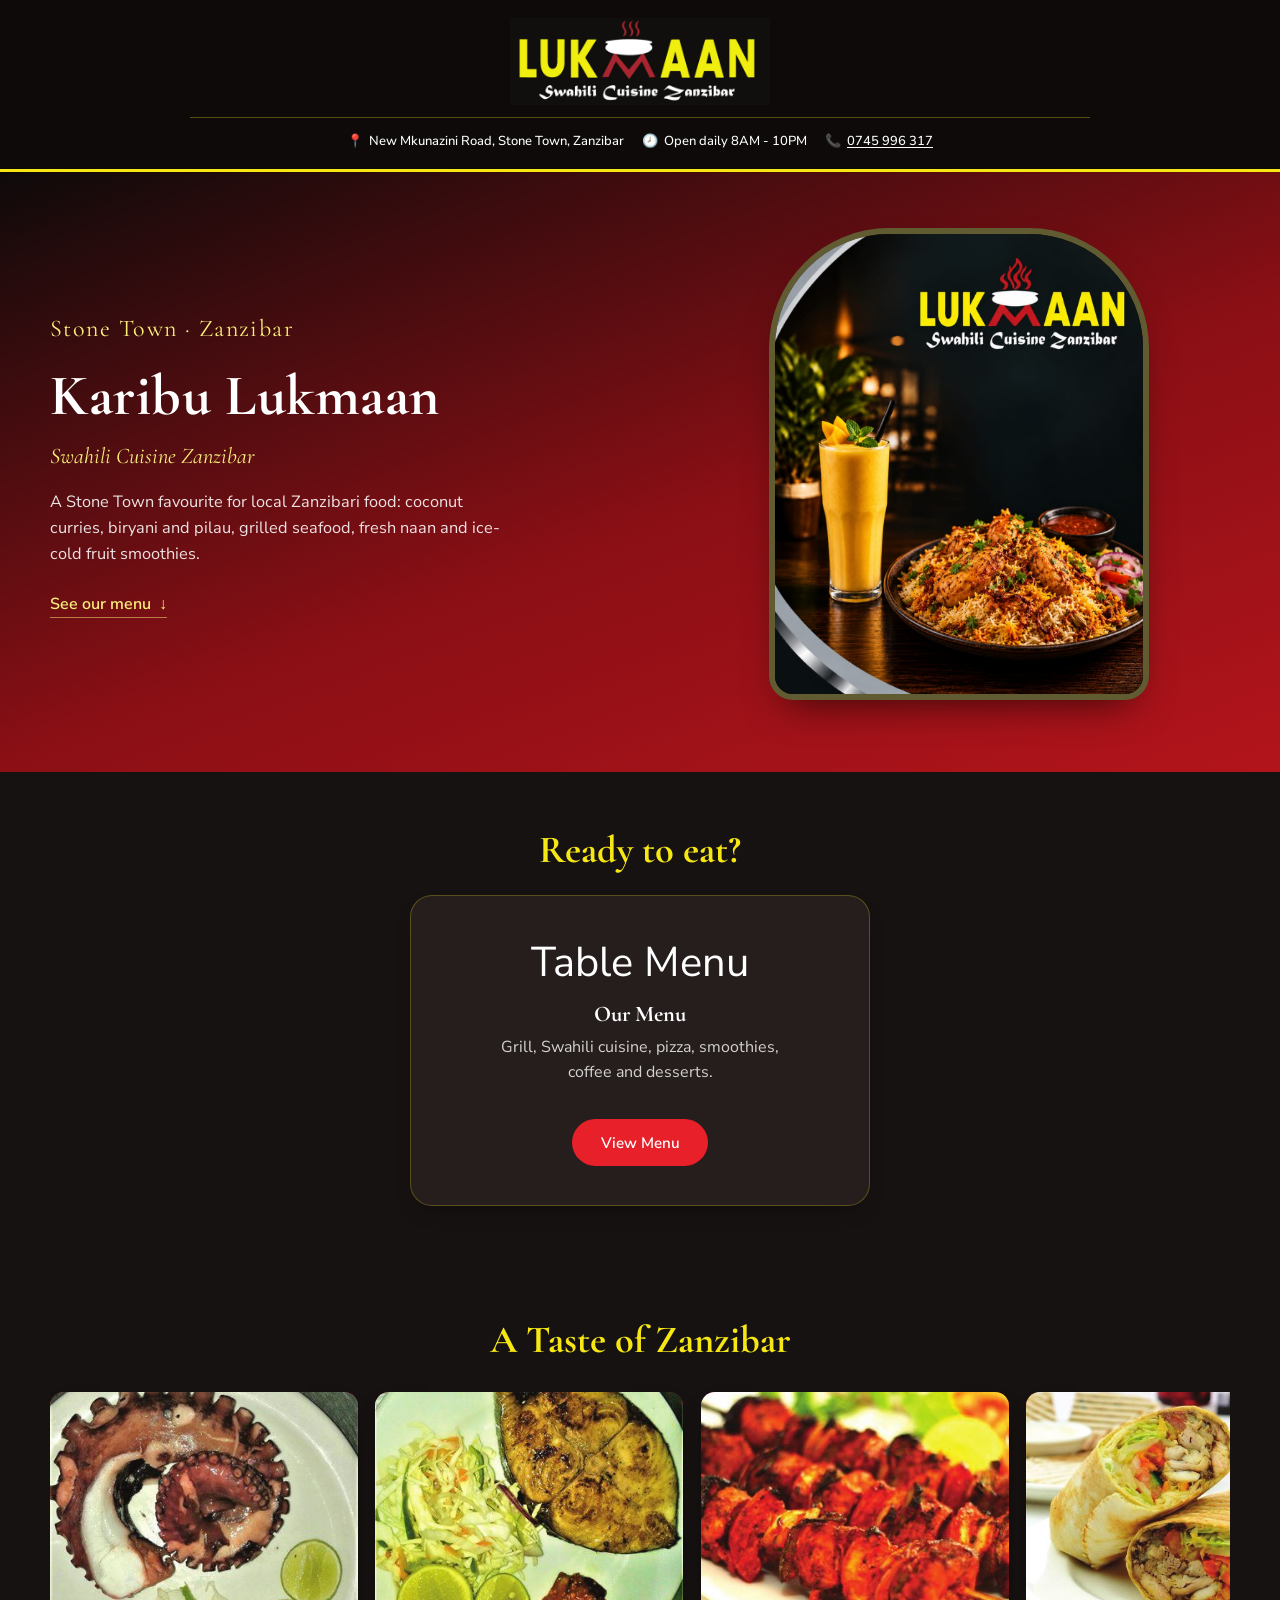
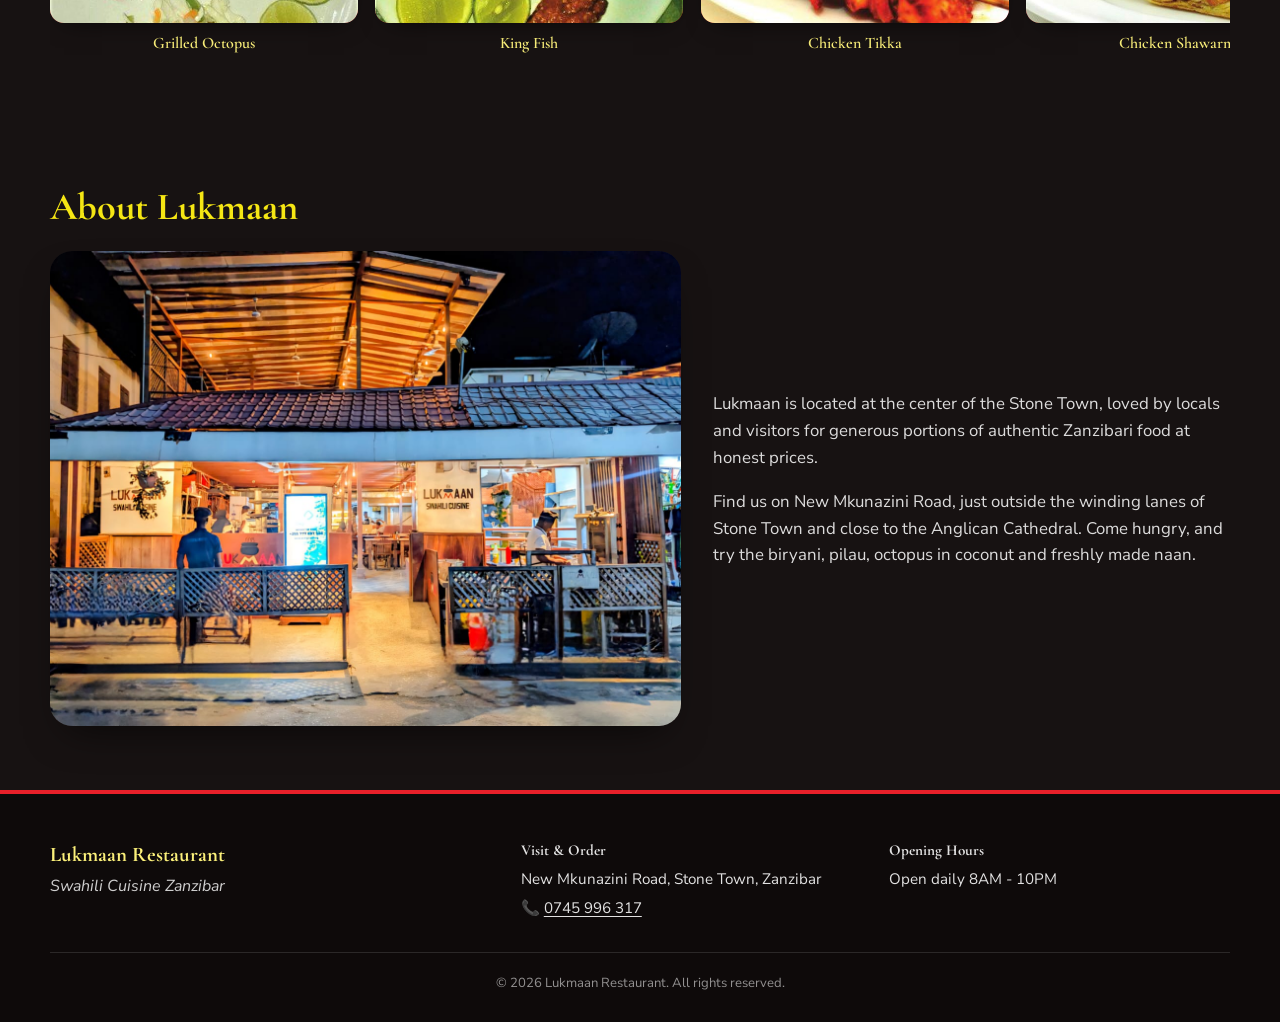
<file: index.html>
<!DOCTYPE html>
<html lang="en">
<head>
  <meta charset="UTF-8">
  <meta name="viewport" content="width=device-width, initial-scale=1.0">
  <title>Lukmaan Restaurant | Swahili Cuisine, Stone Town Zanzibar</title>
  <meta name="description" content="Lukmaan Restaurant, Stone Town, Zanzibar. Swahili cuisine, grilled seafood, biryani, pilau, coconut curries, fresh naan and Zanzibar smoothies. View our menu.">

  <link rel="preconnect" href="https://fonts.googleapis.com">
  <link rel="preconnect" href="https://fonts.gstatic.com" crossorigin>
  <link href="https://fonts.googleapis.com/css2?family=Cormorant+Garamond:ital,wght@0,600;0,700;1,600&family=Nunito+Sans:wght@400;600;700;800&display=swap" rel="stylesheet">

  <link rel="stylesheet" href="style.css">
</head>
<body>

  <!-- HEADER -->
  <header class="site-header">
    <div class="header-inner">

      <div class="brand-logo">
        <img src="logo.png" alt="Lukmaan - Swahili Cuisine Zanzibar">
      </div>

      <div class="header-strip">
        <!-- Verify hours and phone with the restaurant before publishing -->
        <div class="header-strip-item">
          <span class="header-icon">📍</span>
          <span>New Mkunazini Road, Stone Town, Zanzibar</span>
        </div>
        <div class="header-strip-item">
          <span class="header-icon">🕗</span>
          <span>Open daily 8AM - 10PM</span>
        </div>
        <div class="header-strip-item">
          <span class="header-icon">📞</span>
          <a href="tel:+255745996317">0745 996 317</a>
        </div>
      </div>

    </div>
  </header>

  <main>
    <!-- HERO -->
    <section class="hero" aria-labelledby="hero-heading">
      <div class="hero-inner">
        <div class="hero-text">
          <p class="hero-kicker">Stone Town · Zanzibar</p>
          <h1 id="hero-heading">Karibu Lukmaan</h1>
          <p class="hero-tagline">Swahili Cuisine Zanzibar</p>
          <p class="hero-copy">A Stone Town favourite for local Zanzibari food: coconut curries, biryani and pilau, grilled seafood, fresh naan and ice-cold fruit smoothies.</p>
          <a href="#choose" class="hero-scroll-cta">
            <span>See our menu</span>
            <span class="hero-scroll-arrow" aria-hidden="true">↓</span>
          </a>
        </div>

        <div class="hero-media">
          <div class="hero-image-frame">
            <img src="hero.jpeg" alt="Grilled jumbo prawns with salad and lime at Lukmaan"
                 class="hero-image"
                 onerror="this.closest('.hero-image-frame').classList.add('image-fallback')">
            <div class="fallback-label" aria-hidden="true"><span>hero.jpg</span></div>
          </div>
        </div>
      </div>
    </section>

    <!-- MENU LINK -->
    <section class="choose" id="choose" aria-labelledby="choose-heading">
      <h2 id="choose-heading" class="section-heading">Ready to eat?</h2>
      <div class="choice-grid">
        <a href="index1.html" class="choice-card">
          <span class="choice-icon" aria-hidden="true">Table Menu</span>
          <h3>Our Menu</h3>
          <p>Grill, Swahili cuisine, pizza, smoothies, coffee and desserts.</p>
          <span class="choice-button">View Menu</span>
        </a>
      </div>
    </section>

    <!-- FEATURED FOOD -->
    <section class="featured" aria-labelledby="featured-heading">
      <h2 id="featured-heading" class="section-heading">A Taste of Zanzibar</h2>
      <div class="featured-track">
        <figure class="food-card">
          <div class="food-image-frame">
            <img src="octopus.jpg" alt="Grilled octopus" loading="lazy" onerror="this.closest('.food-image-frame').classList.add('image-fallback')">
            <div class="fallback-label" aria-hidden="true"><span>octopus.jpg</span></div>
          </div>
          <figcaption>Grilled Octopus</figcaption>
        </figure>
        <figure class="food-card">
          <div class="food-image-frame">
            <img src="kingfish.jpg" alt="Grilled king fish" loading="lazy" onerror="this.closest('.food-image-frame').classList.add('image-fallback')">
            <div class="fallback-label" aria-hidden="true"><span>kingfish.jpg</span></div>
          </div>
          <figcaption>King Fish</figcaption>
        </figure>
        <figure class="food-card">
          <div class="food-image-frame">
            <img src="tikka.jpg" alt="Indian chicken tikka skewers" loading="lazy" onerror="this.closest('.food-image-frame').classList.add('image-fallback')">
            <div class="fallback-label" aria-hidden="true"><span>tikka.jpg</span></div>
          </div>
          <figcaption>Chicken Tikka</figcaption>
        </figure>
        <figure class="food-card">
          <div class="food-image-frame">
            <img src="shawarma.jpg" alt="Chicken shawarma" loading="lazy" onerror="this.closest('.food-image-frame').classList.add('image-fallback')">
            <div class="fallback-label" aria-hidden="true"><span>shawarma.jpg</span></div>
          </div>
          <figcaption>Chicken Shawarma</figcaption>
        </figure>
        <figure class="food-card">
          <div class="food-image-frame">
            <img src="vitumbua.jpg" alt="Rice vitumbua" loading="lazy" onerror="this.closest('.food-image-frame').classList.add('image-fallback')">
            <div class="fallback-label" aria-hidden="true"><span>vitumbua.jpg</span></div>
          </div>
          <figcaption>Rice Vitumbua</figcaption>
        </figure>
        <figure class="food-card">
          <div class="food-image-frame">
            <img src="samosa.jpg" alt="Fresh samosas" loading="lazy" onerror="this.closest('.food-image-frame').classList.add('image-fallback')">
            <div class="fallback-label" aria-hidden="true"><span>samosa.jpg</span></div>
          </div>
          <figcaption>Samosas</figcaption>
        </figure>
      </div>
    </section>

    <!-- ABOUT -->
    <section class="about" aria-labelledby="about-heading">
      <h2 id="about-heading" class="section-heading section-heading--left">About Lukmaan</h2>
      <div class="about-inner">
        <div class="about-image-frame">
          <img src="about.jpeg" alt="Whole grilled fish with salad" loading="lazy" onerror="this.closest('.about-image-frame').classList.add('image-fallback')">
          <div class="fallback-label" aria-hidden="true"><span>about.jpeg</span></div>
        </div>
        <div class="about-text">
          <p>Lukmaan is located at the center of the Stone Town, loved by locals and visitors for generous portions of authentic Zanzibari food at honest prices.</p>
          <p>Find us on New Mkunazini Road, just outside the winding lanes of Stone Town and close to the Anglican Cathedral. Come hungry, and try the biryani, pilau, octopus in coconut and freshly made naan.</p>
        </div>
      </div>
    </section>
  </main>

  <!-- FOOTER -->
  <footer class="site-footer">
    <div class="footer-inner">
      <div class="footer-brand">
        <p class="footer-name">Lukmaan Restaurant</p>
        <p class="footer-tagline">Swahili Cuisine Zanzibar</p>
      </div>
      <div class="footer-details">
        <p class="footer-heading">Visit &amp; Order</p>
        <p>New Mkunazini Road, Stone Town, Zanzibar</p>
        <p>📞 <a href="tel:+255745996317">0745 996 317</a></p>
      </div>
      <div class="footer-hours">
        <p class="footer-heading">Opening Hours</p>
        <p>Open daily 8AM - 10PM</p>
      </div>
    </div>
    <p class="footer-copyright">© <span id="year"></span> Lukmaan Restaurant. All rights reserved.</p>
  </footer>

  <script src="script.js"></script>
</body>
</html>
</file>
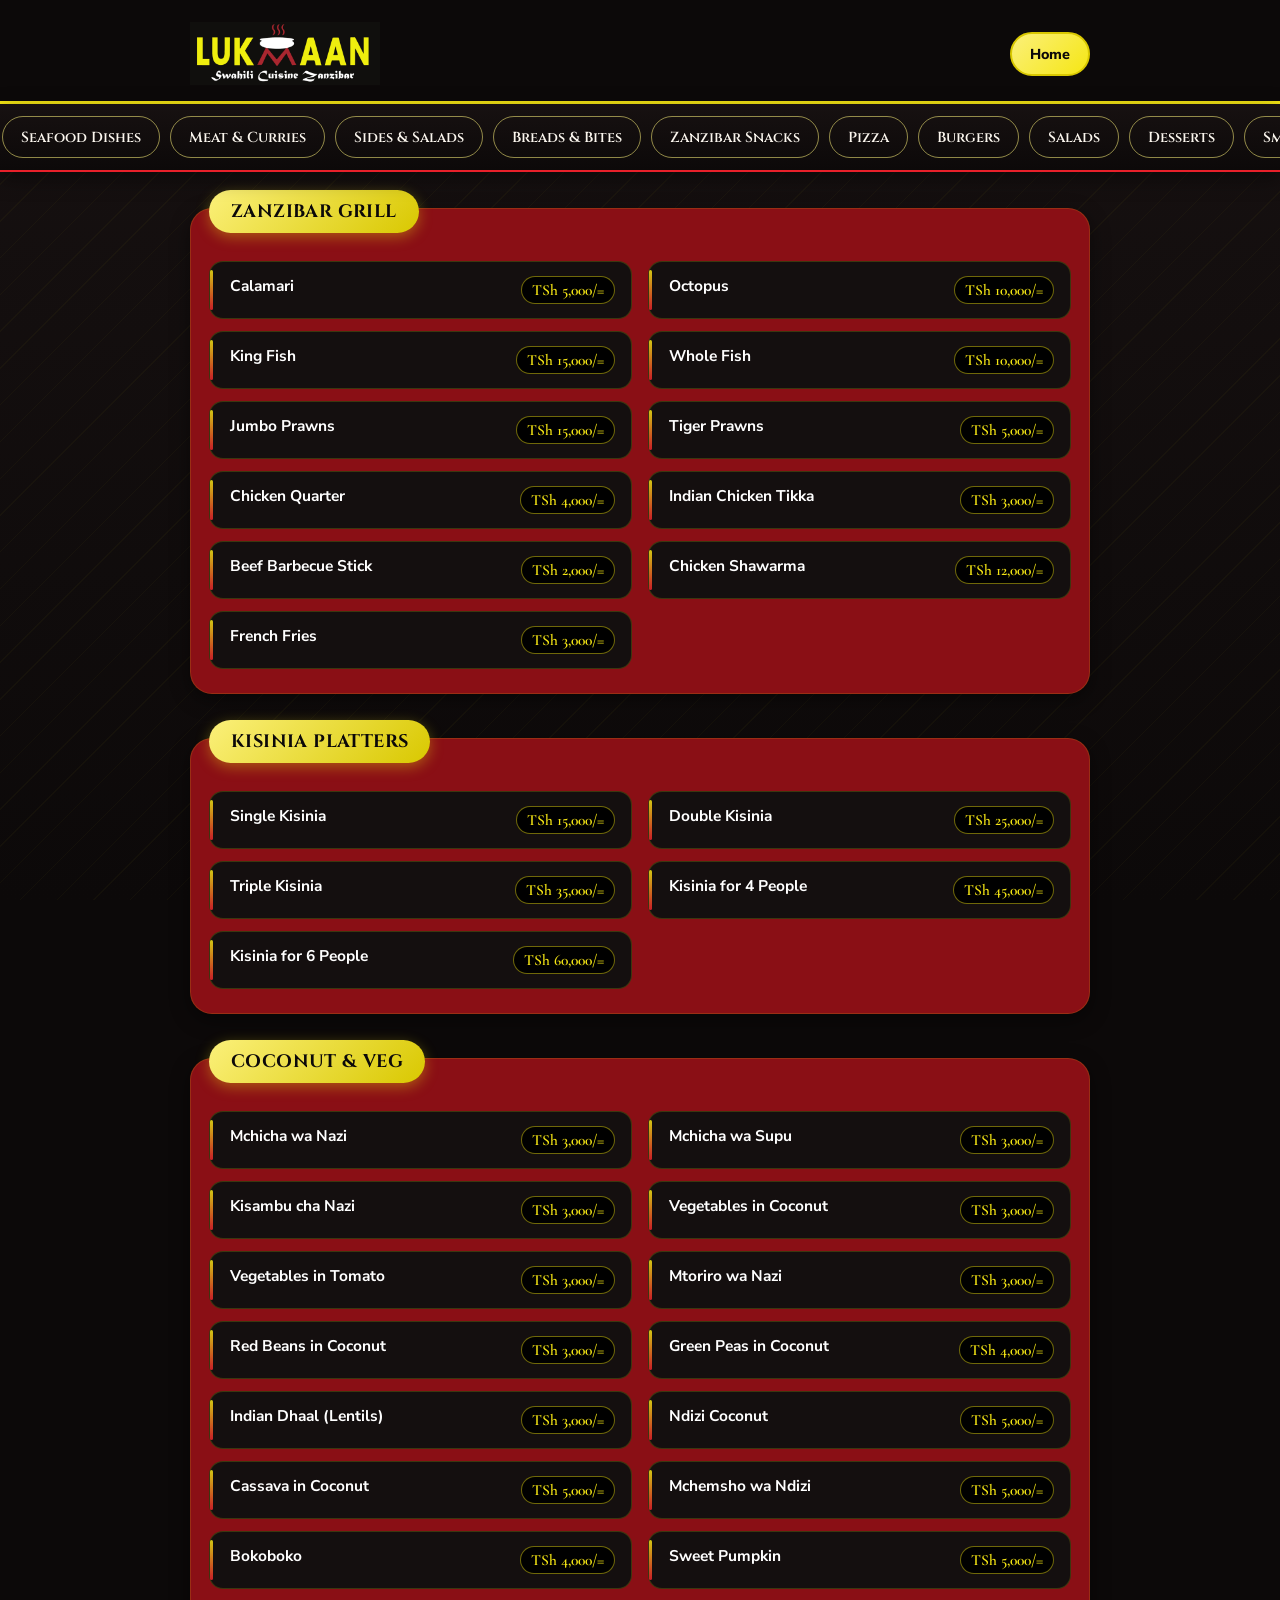
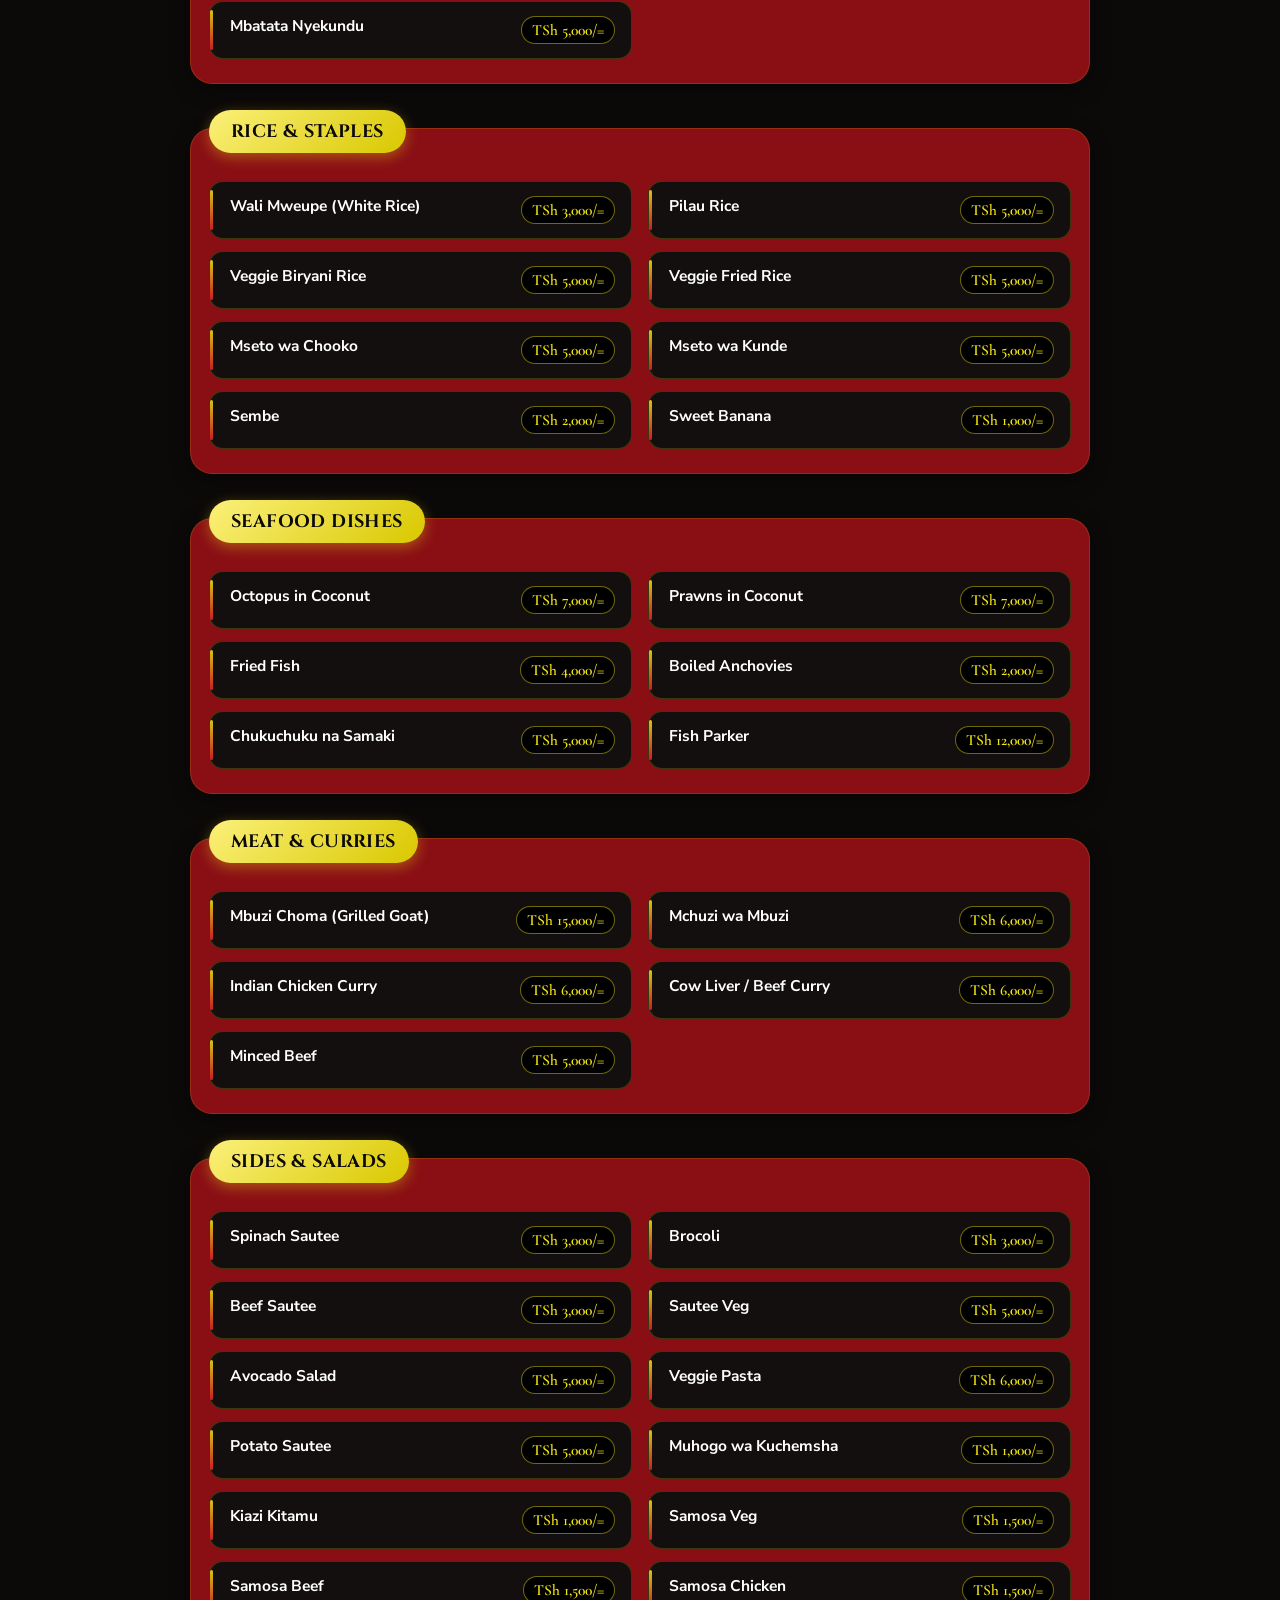
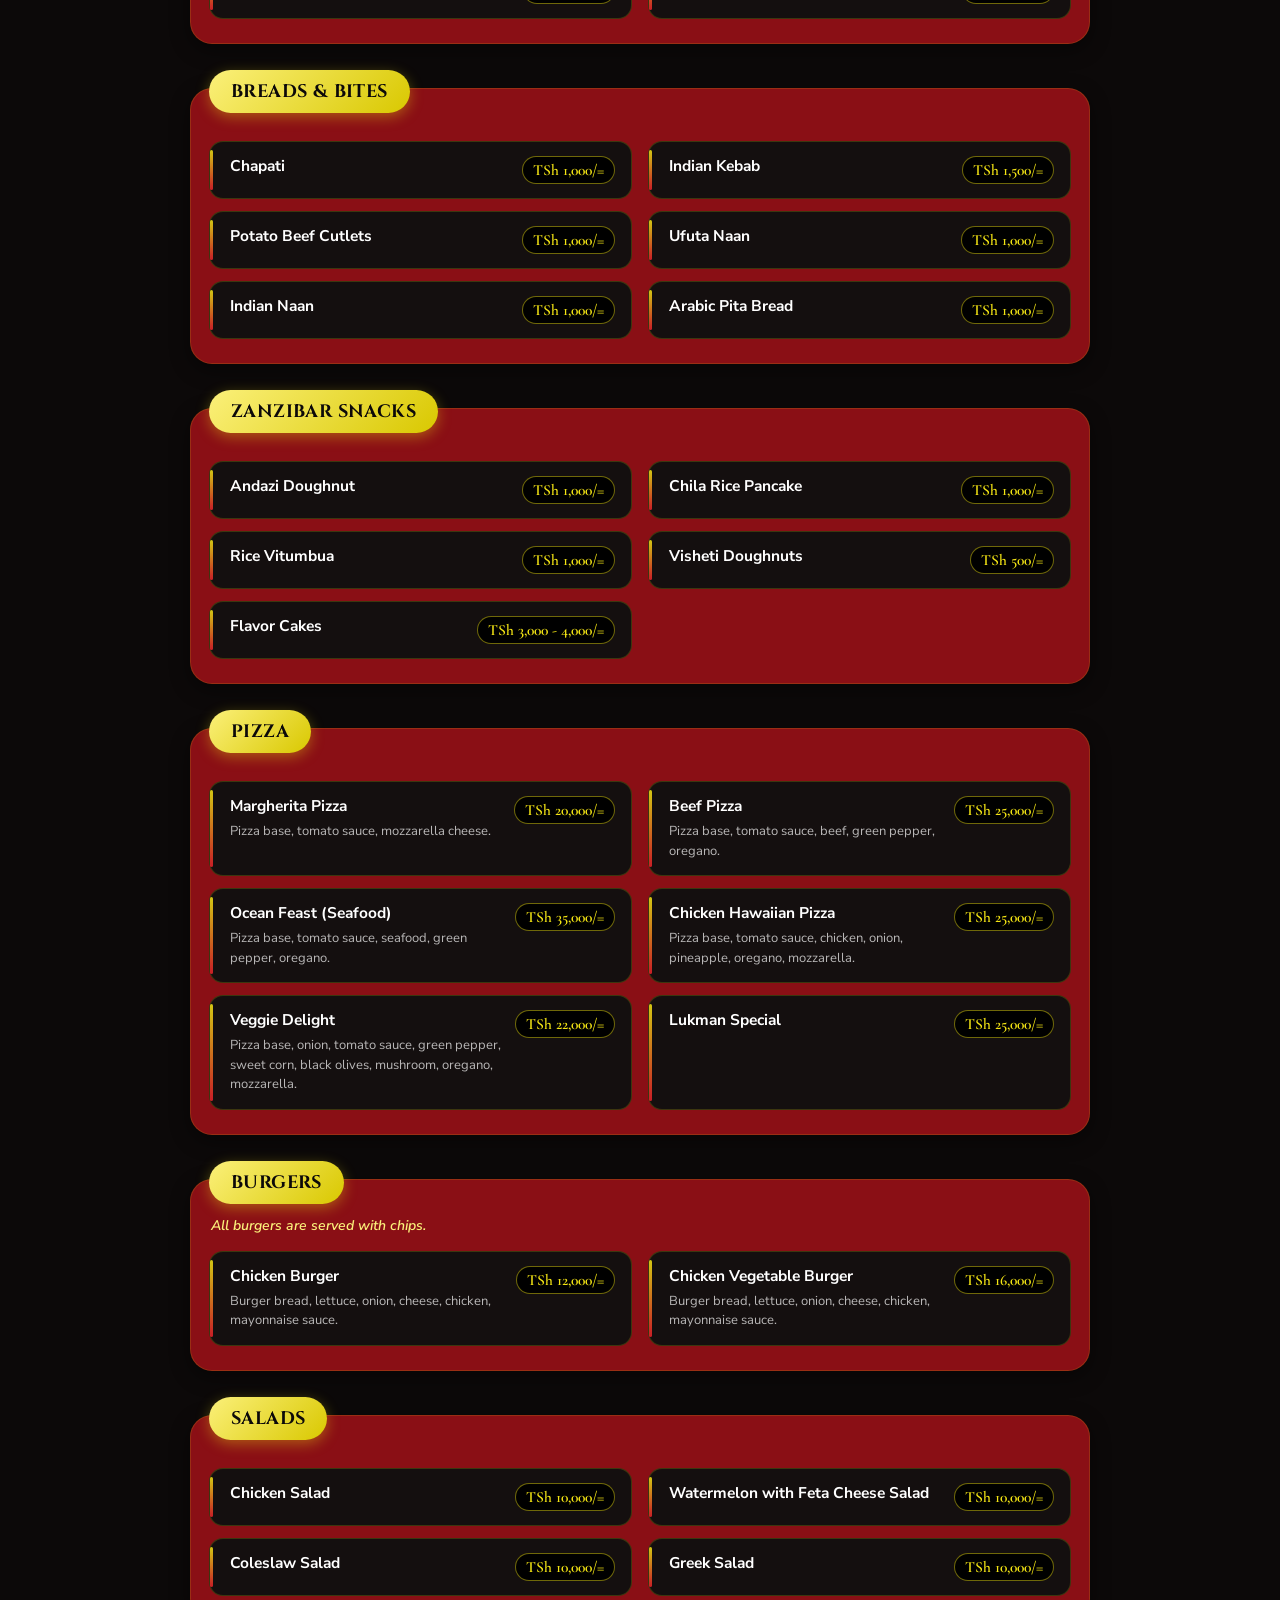
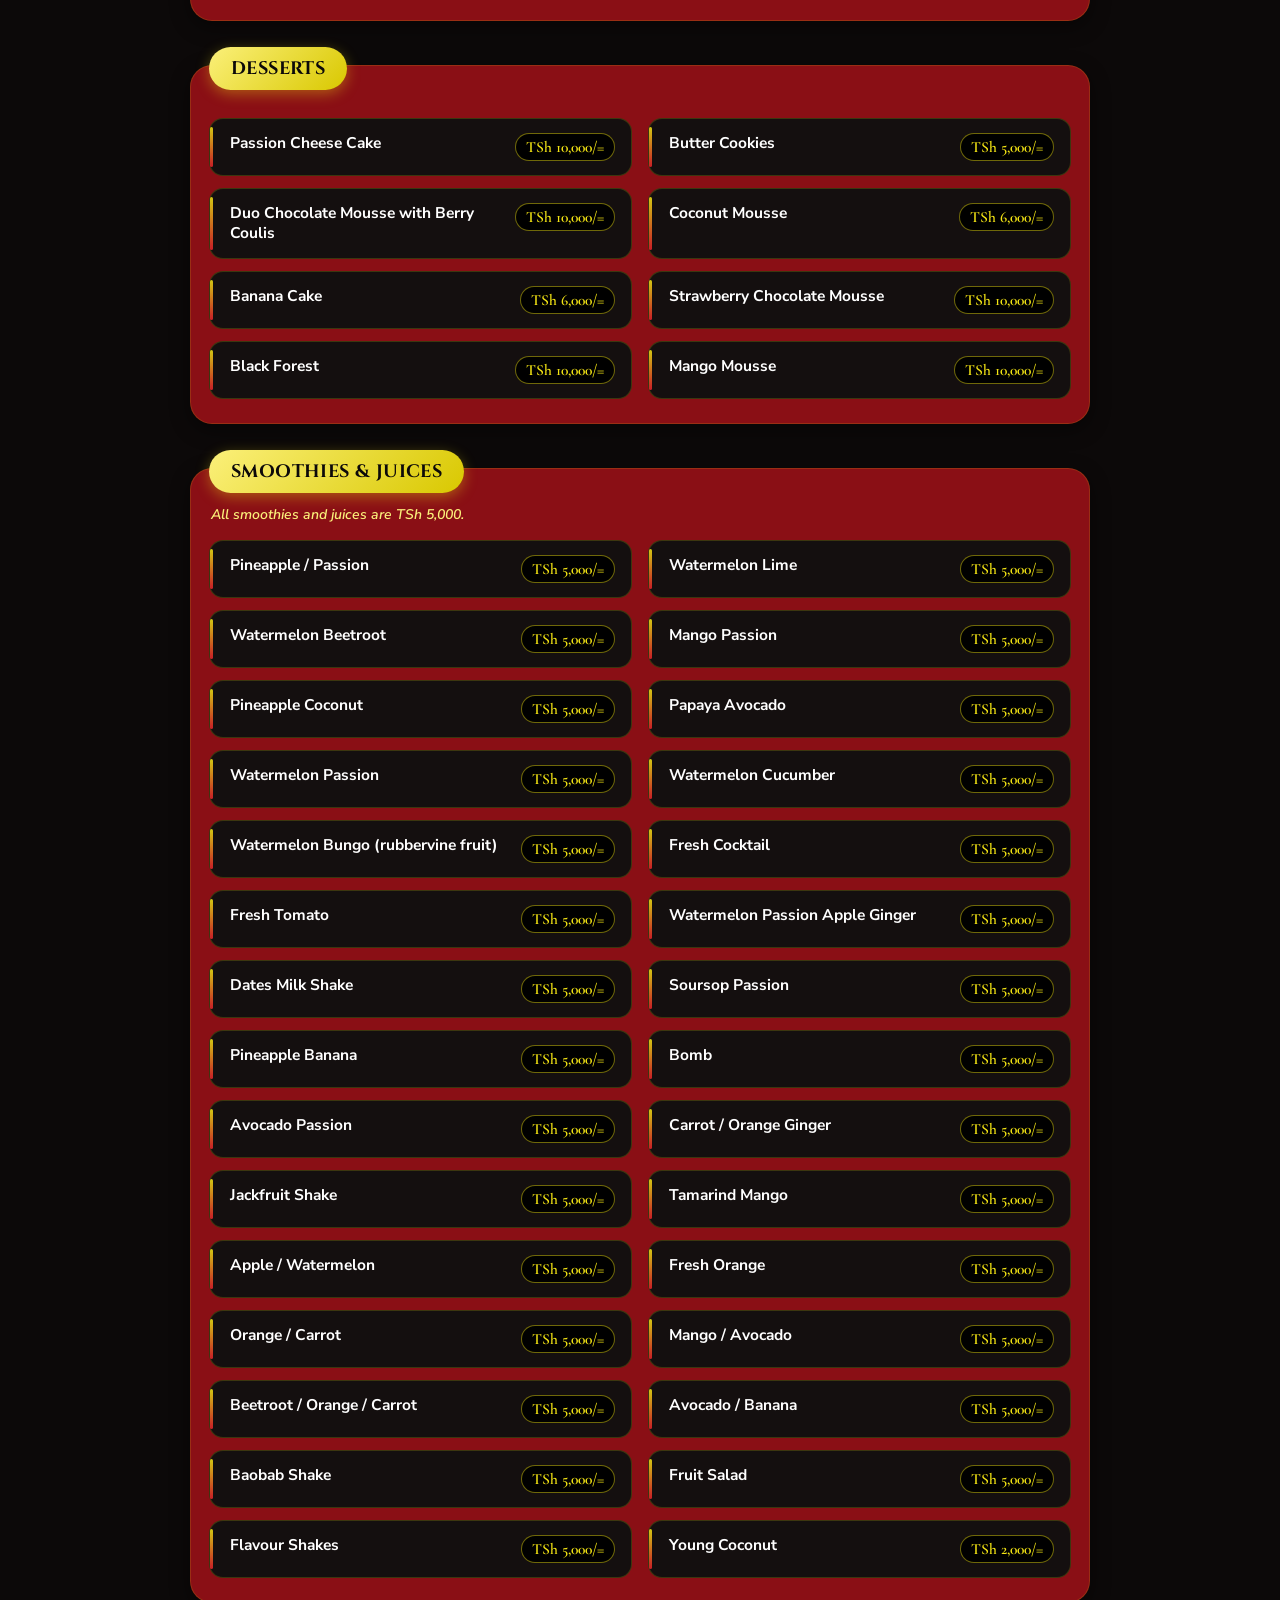
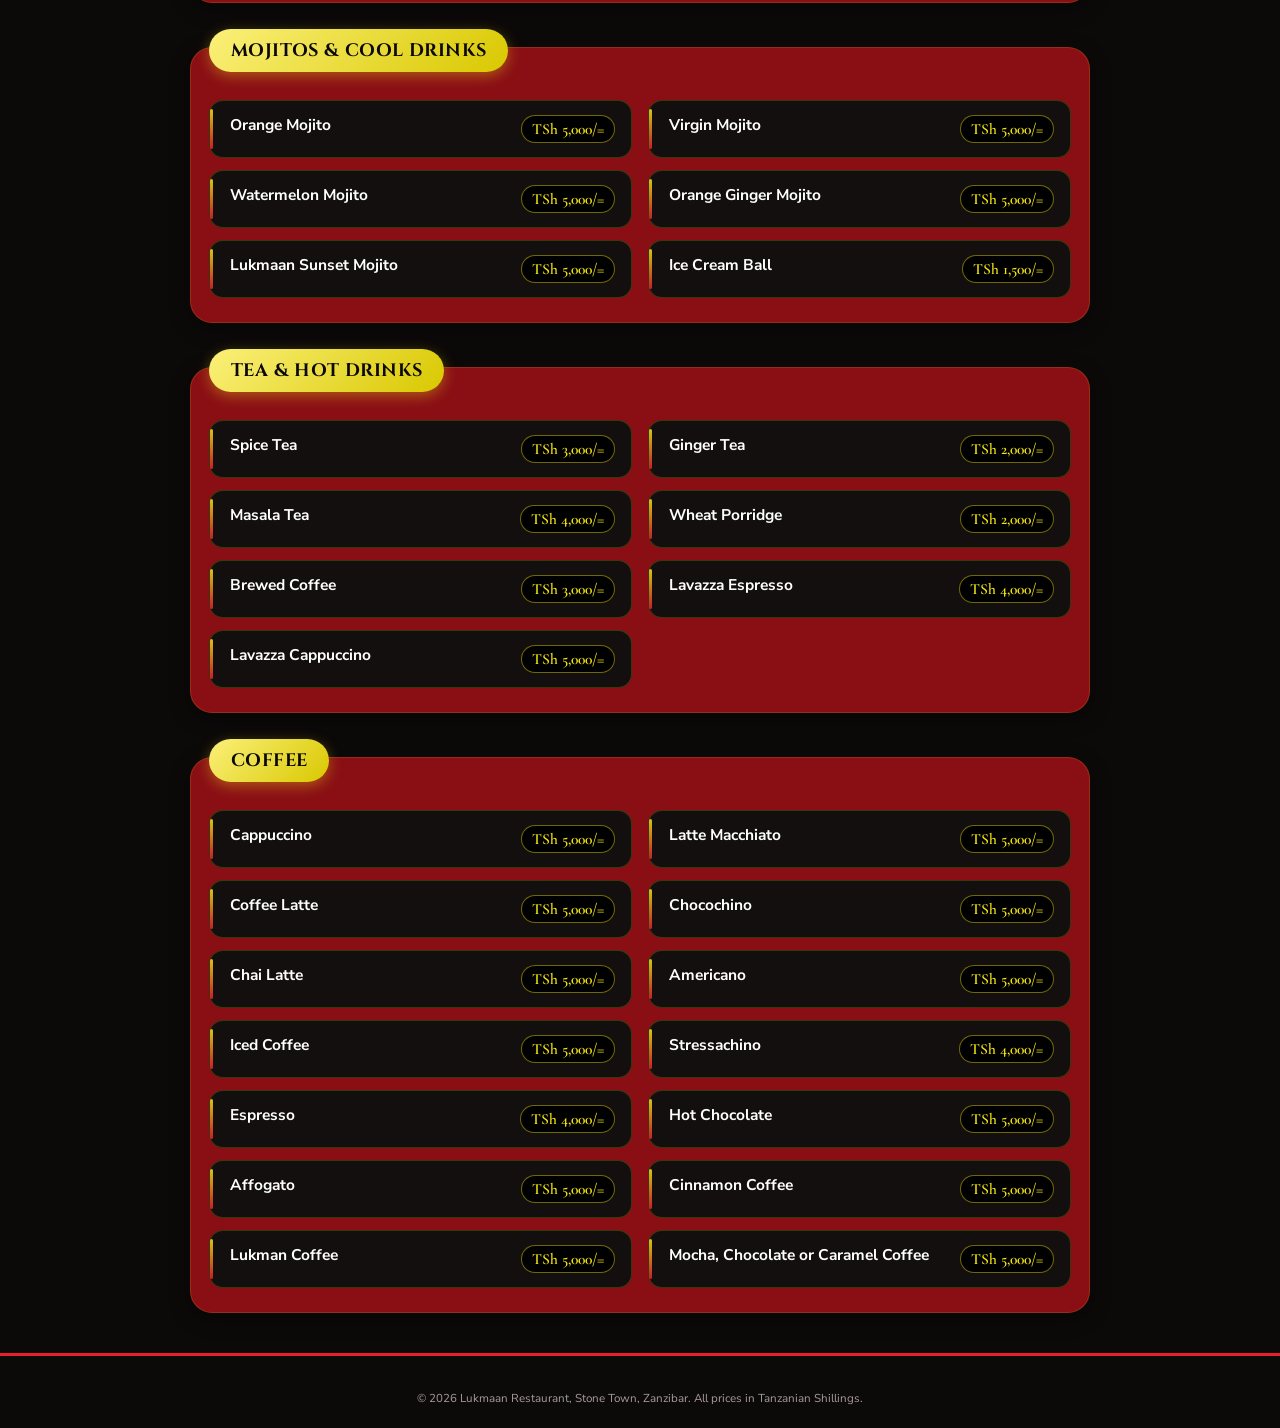
<file: index1.html>
<!DOCTYPE html>
<html lang="en">
<head>
  <meta charset="UTF-8" />
  <meta name="viewport" content="width=device-width, initial-scale=1.0, viewport-fit=cover" />
  <title>Lukmaan Restaurant — Menu</title>
  <meta name="description" content="Digital menu for Lukmaan Restaurant, Stone Town, Zanzibar. Swahili cuisine, grill, pizza, smoothies and coffee." />

  <link rel="preconnect" href="https://fonts.googleapis.com" />
  <link rel="preconnect" href="https://fonts.gstatic.com" crossorigin />
  <link href="https://fonts.googleapis.com/css2?family=Cormorant+Garamond:wght@600;700&family=Cinzel:wght@600;700;800&family=Nunito+Sans:wght@400;600;700;800&display=swap" rel="stylesheet" />

  <link rel="stylesheet" href="style1.css" />
</head>
<body>

  <header class="site-header">
    <div class="header-inner">
      <div class="brand-logo">
        <img src="logo.png" alt="Lukmaan - Swahili Cuisine Zanzibar" />
      </div>
      <a href="index.html" class="home-button" aria-label="Go back to home page">Home</a>
    </div>
  </header>

  <nav class="category-nav" aria-label="Menu categories">
    <div class="category-nav-scroll" id="category-nav" role="tablist"></div>
  </nav>

  <main id="menu-content" class="menu-content">
    <!-- Category sections are rendered here by script1.js from MENU_DATA -->
  </main>

  <footer class="site-footer">
    <p class="footer-copyright">
      © <span id="year"></span> Lukmaan Restaurant, Stone Town, Zanzibar.
      All prices in Tanzanian Shillings.
    </p>
  </footer>

  <script src="script1.js"></script>
</body>
</html>
</file>
<file: style.css>
/* ==========================================================================
   LUKMAAN RESTAURANT — STYLESHEET
   Palette taken from the printed menu and logo: black, blood red and
   bright yellow-orange.
   ========================================================================== */

/* ---------- 1. Design tokens ---------- */
/* Colours taken from the printed menu and logo: black, blood red, flame
   red and bright yellow-orange, with white text. */
:root {
  --black:         #0E0A0A;
  --page:          #171212;
  --charcoal:      #261D1D;
  --red-deep:      #8A0F15;
  --red:           #B3141B;
  --red-bright:    #E8202A;
  --yellow-light:  #FBF07A;
  --yellow:        #F5E614;
  --white:         #FFFFFF;
  --logo-bg:       #E4E4EC;

  /* Typography */
  --font-display: 'Cormorant Garamond', Georgia, serif;
  --font-body: 'Nunito Sans', -apple-system, BlinkMacSystemFont, 'Segoe UI', sans-serif;

  /* Layout */
  --max-width: 1180px;
  --radius-lg: 22px;
  --radius-md: 14px;
  --radius-sm: 8px;
  --shadow-soft: 0 18px 40px -18px rgba(0, 0, 0, 0.7);

  --transition-fast: 180ms ease;
  --transition-med: 320ms cubic-bezier(0.22, 0.61, 0.36, 1);
}

/* =========================================================================
   RESET & BASE
   ========================================================================= */

* { box-sizing: border-box; }

html { scroll-behavior: smooth; }

@media (prefers-reduced-motion: reduce) {
  html { scroll-behavior: auto; }
  * {
    animation-duration: 0.01ms !important;
    transition-duration: 0.01ms !important;
  }
}

body {
  margin: 0;
  background: var(--page);
  color: var(--white);
  font-family: var(--font-body);
  -webkit-font-smoothing: antialiased;
  overflow-x: hidden;
}

h1, h2, h3 { font-family: var(--font-display); margin: 0 0 0.4em; line-height: 1.15; font-weight: 700; }
p { margin: 0 0 1em; line-height: 1.6; }
img { max-width: 100%; display: block; }
button { font-family: inherit; }
a { color: inherit; }

.section-heading {
  text-align: center;
  font-size: clamp(1.7rem, 5vw, 2.4rem);
  color: var(--yellow);
  margin-bottom: 1.4rem;
}
.section-heading--left { text-align: left; }

/* =========================================================================
   HEADER
   ========================================================================= */

.site-header {
  position: sticky;
  top: 0;
  z-index: 100;
  background: var(--black);
  color: var(--white);
  border-bottom: 3px solid var(--yellow);
  padding: 18px 20px;
}

.header-inner {
  width: 100%;
  max-width: 900px;
  margin: 0 auto;
  display: grid;
  /* Logo | Restaurant information */
  grid-template-columns: 105px minmax(0, 1fr);
  column-gap: 20px;
  row-gap: 14px;
  align-items: center;
}

/* ---------- Restaurant logo ---------- */
.brand-logo {
  width: 105px;
  height: 105px;
  display: flex;
  align-items: center;
  justify-content: center;
  flex-shrink: 0;
}
.brand-logo img { width: 100%; height: 100%; object-fit: contain; display: block; border-radius: 12px; }

/* ---------- Brand text ---------- */
.brand-copy { min-width: 0; }

.brand-name {
  margin: 0 0 5px;
  font-family: var(--font-display);
  font-weight: 700;
  font-size: clamp(26px, 6.5vw, 36px);
  line-height: 1.05;
  color: var(--yellow);
}

.brand-tagline {
  margin: 0;
  font-family: var(--font-body);
  font-size: 14px;
  line-height: 1.4;
  color: var(--white);
  opacity: 0.85;
  font-weight: 500;
}

/* ---------- Header information ---------- */
.header-strip {
  grid-column: 1 / -1;
  width: 100%;
  display: flex;
  flex-wrap: wrap;
  gap: 8px 18px;
  padding-top: 14px;
  border-top: 1px solid rgba(245, 230, 20, 0.3);
}

.header-strip-item {
  display: flex;
  align-items: flex-start;
  gap: 6px;
  min-width: 0;
  font-size: 13px;
  line-height: 1.5;
  color: var(--white);
  font-weight: 500;
}

.header-strip-item a {
  color: var(--white);
  text-decoration: underline;
  text-decoration-thickness: 1px;
  text-underline-offset: 2px;
}
.header-strip-item a:hover { color: var(--yellow); }

.header-icon { flex-shrink: 0; }

/* ---------- Mobile header ---------- */
@media (max-width: 600px) {
  .site-header { padding: 16px 14px 14px; }

  .header-inner {
    grid-template-columns: 92px minmax(0, 1fr);
    column-gap: 14px;
    row-gap: 12px;
  }

  .brand-logo { width: 92px; height: 92px; }
  .brand-name { font-size: 27px; line-height: 1.03; }
  .brand-tagline { font-size: 12px; }

  .header-strip {
    flex-direction: column;
    gap: 6px;
    padding-top: 12px;
  }
  .header-strip-item { font-size: 12.5px; }
}

/* ---------- Very small phones ---------- */
@media (max-width: 380px) {
  .header-inner { grid-template-columns: 82px minmax(0, 1fr); column-gap: 12px; }
  .brand-logo { width: 82px; height: 82px; }
  .brand-name { font-size: 24px; }
  .brand-tagline { font-size: 11px; }
  .header-strip-item { font-size: 12px; }
}

/* ---------- 4. Hero section ---------- */
.hero {
  background: linear-gradient(160deg, var(--black) 0%, var(--red-deep) 55%, var(--red) 100%);
  padding: 3.5rem 1.25rem 4.5rem;
}

.hero-inner {
  max-width: var(--max-width);
  margin: 0 auto;
  display: grid;
  grid-template-columns: 1fr;
  gap: 2.5rem;
  align-items: center;
}

.hero-text { color: var(--white); text-align: center; }

.hero-kicker {
  font-family: var(--font-display);
  font-size: 1.5rem;
  letter-spacing: 0.06em;
  color: var(--yellow-light);
  margin-bottom: 0.6em;
}

.hero-text h1 {
  color: var(--white);
  font-size: clamp(2.4rem, 8vw, 3.6rem);
  margin-bottom: 0.15em;
}

.hero-tagline {
  font-family: var(--font-display);
  font-style: italic;
  color: var(--yellow-light);
  font-size: clamp(1.1rem, 3vw, 1.4rem);
  margin-bottom: 0.7em;
}

.hero-copy {
  max-width: 46ch;
  margin-left: auto;
  margin-right: auto;
  color: rgba(255, 255, 255, 0.88);
  font-size: 1.02rem;
}

.hero-scroll-cta {
  display: inline-flex;
  align-items: center;
  gap: 0.5rem;
  margin-top: 0.6rem;
  color: var(--yellow-light);
  font-weight: 600;
  text-decoration: none;
  border-bottom: 1px solid rgba(251, 240, 122, 0.5);
  padding-bottom: 2px;
  transition: gap var(--transition-fast), color var(--transition-fast);
}
.hero-scroll-cta:hover { gap: 0.85rem; color: var(--yellow); }
.hero-scroll-arrow { display: inline-block; animation: bob 2.2s ease-in-out infinite; }

@keyframes bob {
  0%, 100% { transform: translateY(0); }
  50% { transform: translateY(4px); }
}

.hero-media { display: flex; justify-content: center; }

/* HERO IMAGE FRAME — fixed so the full image (including the logo) shows */
.hero-image-frame {
  width: min(100%, 380px);
  aspect-ratio: 1030 / 1280;             /* exact ratio of hero.jpeg */
  border-radius: 120px 120px 24px 24px;  /* softer arch so the logo isn't clipped */
  overflow: hidden;
  border: 6px solid rgba(251, 240, 122, 0.35);
  box-shadow: var(--shadow-soft);
  position: relative;
  background: var(--black);
}
.hero-image-frame .hero-image {
  width: 100%;
  height: 100%;
  object-fit: cover;
  object-position: center top;           /* keeps the logo in view */
}

/* Fallback placeholder styling shared by hero + food + about images */
.fallback-label {
  display: none;
  position: absolute;
  inset: 0;
  flex-direction: column;
  align-items: center;
  justify-content: center;
  text-align: center;
  gap: 0.3rem;
  padding: 1rem;
  color: var(--yellow-light);
  background:
    repeating-linear-gradient(45deg, rgba(251, 240, 122, 0.07) 0 12px, transparent 12px 24px),
    var(--red);
  font-family: var(--font-body);
}
.fallback-label span { font-weight: 600; font-size: 0.95rem; }
.fallback-label small { opacity: 0.75; font-size: 0.75rem; }
.image-fallback .fallback-label { display: flex; }
.image-fallback img { display: none; }

/* ---------- 5. Choose section ---------- */
.choose {
  max-width: var(--max-width);
  margin: 0 auto;
  padding: 3.5rem 1.25rem;
}

.choice-grid {
  display: grid;
  grid-template-columns: 1fr;
  gap: 1.5rem;
  max-width: 460px;
  margin: 0 auto;
}

.choice-card {
  display: flex;
  flex-direction: column;
  align-items: center;
  text-align: center;
  background: var(--charcoal);
  border: 1px solid rgba(245, 230, 20, 0.25);
  border-radius: var(--radius-lg);
  padding: 2.4rem 1.75rem;
  min-height: 220px;
  justify-content: center;
  text-decoration: none;
  box-shadow: 0 10px 26px -16px rgba(0, 0, 0, 0.8);
  transition: transform var(--transition-med), box-shadow var(--transition-med), border-color var(--transition-med);
}

.choice-card:hover,
.choice-card:focus-visible {
  transform: translateY(-6px);
  box-shadow: var(--shadow-soft);
  border-color: var(--yellow);
}

.choice-icon { font-size: 2.6rem; margin-bottom: 0.6rem; }
.choice-card h3 { font-size: 1.4rem; margin-bottom: 0.35em; }
.choice-card p { color: var(--white); opacity: 0.8; max-width: 32ch; }

.choice-button {
  margin-top: 1.1rem;
  display: inline-block;
  background: var(--red-bright);
  color: var(--white);
  font-weight: 600;
  font-size: 0.95rem;
  padding: 0.85rem 1.8rem;
  border-radius: 999px;
  transition: background var(--transition-fast), color var(--transition-fast);
}
.choice-card:hover .choice-button { background: var(--yellow); color: var(--black); }

/* ---------- 6. Featured food section ---------- */
.featured { background: var(--page); padding: 3.5rem 0; }
.featured .section-heading { padding: 0 1.25rem; }

.featured-track {
  max-width: var(--max-width);
  margin: 0 auto;
  padding: 0.5rem 1.25rem 0.75rem;
  display: grid;
  grid-auto-flow: column;
  grid-auto-columns: 72%;
  gap: 1.1rem;
  overflow-x: auto;
  scroll-snap-type: x mandatory;
  scrollbar-width: thin;
  scrollbar-color: var(--red) transparent;
}

.food-card { margin: 0; scroll-snap-align: start; }

.food-image-frame {
  position: relative;
  aspect-ratio: 4 / 3;
  border-radius: var(--radius-md);
  overflow: hidden;
  background: var(--red);
  box-shadow: 0 10px 24px -14px rgba(0, 0, 0, 0.8);
}
.food-image-frame img {
  width: 100%; height: 100%; object-fit: cover;
  transition: transform var(--transition-med);
}
.food-card:hover .food-image-frame img { transform: scale(1.06); }

.food-card figcaption {
  margin-top: 0.6rem;
  font-family: var(--font-display);
  font-weight: 600;
  color: var(--yellow-light);
  text-align: center;
}

/* ---------- 7. About section ---------- */
.about { padding: 4rem 1.25rem; }

.about-inner {
  max-width: var(--max-width);
  margin: 0 auto;
  display: grid;
  grid-template-columns: 1fr;
  gap: 2rem;
  align-items: center;
}

.about-image-frame {
  position: relative;
  aspect-ratio: 1280 / 962;    /* matches the restaurant photo */
  width: 100%;
  border-radius: var(--radius-lg);
  overflow: hidden;
  background: var(--charcoal);
  box-shadow: var(--shadow-soft);
}
.about-image-frame img {
  width: 100%;
  height: 100%;
  object-fit: cover;           /* fills the frame, no empty bars */
  object-position: center 55%; /* keeps the signs and seating area in view */
  display: block;
}

.about-text { max-width: var(--max-width); margin: 0 auto; }
.about-text p {
  font-size: 1.05rem;
  color: var(--white);
  opacity: 0.85;
  max-width: 58ch;
}
.about-text a { color: var(--yellow-light); text-underline-offset: 3px; }
.about > .section-heading { max-width: var(--max-width); margin-left: auto; margin-right: auto; }

/* ---------- 9. Footer ---------- */
.site-footer {
  background: var(--black);
  color: var(--white);
  border-top: 4px solid var(--red-bright);
  padding: 2.75rem 1.25rem 1.75rem;
}

.footer-inner {
  max-width: var(--max-width);
  margin: 0 auto;
  display: grid;
  grid-template-columns: 1fr;
  gap: 1.75rem;
  text-align: center;
}

.footer-name {
  font-family: var(--font-display);
  font-size: 1.3rem;
  font-weight: 700;
  color: var(--yellow-light);
  margin-bottom: 0.15em;
}

.footer-tagline { font-style: italic; color: rgba(255, 255, 255, 0.8); margin-bottom: 0; }

.footer-heading {
  font-family: var(--font-display);
  font-weight: 700;
  color: var(--yellow-light);
  margin-bottom: 0.4em;
}

.footer-details p,
.footer-hours p { margin-bottom: 0.3em; font-size: 0.95rem; color: rgba(255, 255, 255, 0.88); }

.footer-details a { text-underline-offset: 3px; }
.footer-details a:hover { color: var(--yellow-light); }

.footer-copyright {
  max-width: var(--max-width);
  margin: 1.75rem auto 0;
  font-size: 0.82rem;
  color: rgba(255, 255, 255, 0.55);
  text-align: center;
  padding-top: 1.25rem;
  border-top: 1px solid rgba(255, 255, 255, 0.12);
}

/* ---------- 10. Scroll-reveal animation ---------- */
.reveal {
  opacity: 0;
  transform: translateY(18px);
  transition: opacity 0.7s ease, transform 0.7s ease;
}
.reveal.is-visible { opacity: 1; transform: translateY(0); }

/* ---------- 11. Tablet & desktop breakpoints ---------- */
@media (min-width: 640px) {
  .featured-track { grid-auto-columns: 45%; }
}

@media (min-width: 860px) {
  .hero-inner { grid-template-columns: 1.05fr 0.95fr; text-align: left; }
  .hero-text { text-align: left; }
  .hero-copy { margin-left: 0; }

  /* Wider column for the landscape About photo */
  .about-inner { grid-template-columns: 1.1fr 0.9fr; }

  .featured-track { grid-auto-columns: 27%; }

  .footer-inner { grid-template-columns: 1.3fr 1fr 1fr; text-align: left; }
}


/* =========================================================================
   LUKMAAN HEADER OVERRIDES (wide logo, centred, info strip below)
   ========================================================================= */
.header-inner {
  grid-template-columns: 1fr;
  justify-items: center;
  row-gap: 12px;
}
.brand-logo { width: min(260px, 70vw); height: auto; }
.brand-logo img { height: auto; border-radius: 0; }
.header-strip { justify-content: center; }
.hero-text h1 { letter-spacing: 0.01em; }
@media (max-width: 600px) {
  .header-inner { grid-template-columns: 1fr; }
  .brand-logo { width: min(220px, 64vw); height: auto; }
  .header-strip { align-items: center; }
}
@media (max-width: 380px) {
  .header-inner { grid-template-columns: 1fr; }
  .brand-logo { width: 190px; height: auto; }
}
</file>
<file: style1.css>
/* =========================================================================
DESIGN TOKENS
Lukmaan palette: black page, deep-red panels, logo yellow accents.
========================================================================= */

/* Palette: black, blood red and bright yellow-orange (printed menu + logo) */
:root {
--maroon-950: #0C0909;
--maroon-900: #171111;
--maroon-800: #8A0F15;
--maroon-700: #B3141B;
--maroon-600: #C8161D;

--crimson-600: #E8202A;
--crimson-700: #C8161D;

--gold-300: #FBF07A;
--gold-500: #F5E614;
--gold-600: #D9C800;
--gold-700: #9C9100;

--cream-50: #FBF6EE;
--cream-white: #FFFFFF;
--logo-bg: #E4E4EC;

--ink: #1A0F10;
--ink-soft: #6E5659;
--ink-faint: #A89A9A;

--font-display: 'Cormorant Garamond', serif;
--font-badge: 'Cinzel', serif;
--font-body: 'Nunito Sans', sans-serif;

--radius-lg: 22px;
--radius-md: 14px;
--radius-pill: 999px;

--shadow-soft: 0 6px 20px rgba(0, 0, 0, 0.45);
--shadow-card: 0 2px 10px rgba(0, 0, 0, 0.25);
--shadow-gold-glow: 0 4px 14px rgba(245, 230, 20, 0.35);

--nav-height: 62px;
}

/* =========================================================================
RESET & BASE
========================================================================= */

* { box-sizing: border-box; }

html { scroll-behavior: smooth; }

@media (prefers-reduced-motion: reduce) {
  html { scroll-behavior: auto; }
  * {
    animation-duration: 0.01ms !important;
    transition-duration: 0.01ms !important;
  }
}

body {
margin: 0;
background-color: var(--maroon-950);
color: var(--cream-50);
font-family: var(--font-body);
-webkit-font-smoothing: antialiased;
overflow-x: hidden;
background-image:
repeating-linear-gradient(135deg, rgba(245, 230, 20, 0.03) 0px, rgba(245, 230, 20, 0.03) 1px, transparent 1px, transparent 26px),
linear-gradient(180deg, var(--maroon-900), var(--maroon-950));
background-attachment: fixed;
}

img { max-width: 100%; display: block; }
button { font-family: inherit; }
a { color: inherit; }

/* =========================================================================
HEADER
========================================================================= */

.site-header {
background: var(--maroon-950);
color: var(--cream-white);
padding: 22px 20px 16px;
border-bottom: 3px solid var(--gold-500);
}

.header-inner {
max-width: 900px;
margin: 0 auto;
display: flex;
align-items: center;
gap: 16px;
}

/* ---------- Restaurant logo ---------- */
.brand-logo {
flex-shrink: 0;
width: 150px;
height: auto;
display: flex;
align-items: center;
justify-content: center;
}

.brand-logo img {
width: 100%;
height: auto;
object-fit: contain;
display: block;
}

/* ---------- Brand text ---------- */
.brand-copy { min-width: 0; }

.brand-name {
margin: 1px 0 4px;
font-family: var(--font-display);
font-weight: 600;
font-size: clamp(26px, 7vw, 38px);
line-height: 1.05;
color: var(--gold-500);
}

.brand-tagline {
margin: 0;
font-size: 13.5px;
color: var(--cream-white);
opacity: 0.85;
font-weight: 500;
letter-spacing: 0.3px;
}

/* =========================================================================
CATEGORY NAVIGATION
Horizontal scrolling + sticky navigation
========================================================================= */

.category-nav {
position: sticky;
top: 0;
z-index: 50;
background: linear-gradient(180deg, var(--maroon-900), var(--maroon-950));
border-bottom: 2px solid var(--crimson-600);
box-shadow: var(--shadow-soft);
}

.category-nav-scroll {
display: flex;
gap: 10px;
overflow-x: auto;
scroll-behavior: smooth;
-webkit-overflow-scrolling: touch;
padding: 12px 16px;
scrollbar-width: none;
}

.category-nav-scroll::-webkit-scrollbar { display: none; }

/* ---------- Category navigation pills ---------- */
.nav-pill {
flex-shrink: 0;
scroll-snap-align: start;
border: 1.5px solid rgba(251, 240, 122, 0.55);
background: transparent;
color: var(--cream-50);
font-family: var(--font-badge);
font-weight: 600;
font-size: 14.5px;
padding: 10px 18px;
border-radius: var(--radius-pill);
cursor: pointer;
white-space: nowrap;
min-height: 42px;
transition:
background-color 0.2s ease,
color 0.2s ease,
border-color 0.2s ease,
transform 0.15s ease;
}

.nav-pill:hover {
background: rgba(245, 230, 20, 0.20);
border-color: var(--gold-300);
}

.nav-pill:active { transform: scale(0.97); }

.nav-pill.active {
background: linear-gradient(135deg, var(--gold-300), var(--gold-500));
border-color: var(--gold-600);
color: var(--maroon-950);
box-shadow: var(--shadow-gold-glow);
}

.nav-pill:focus-visible {
outline: 3px solid var(--gold-500);
outline-offset: 2px;
}

/* =========================================================================
MENU CONTENT
========================================================================= */

.menu-content {
max-width: 900px;
margin: 0 auto;
padding: 10px 18px 40px;
}

.category-section {
position: relative;
background: var(--maroon-800);
border: 1.5px solid rgba(245, 230, 20, 0.14);
border-radius: var(--radius-lg);
padding: 36px 18px 24px;
margin-top: 44px;
box-shadow: var(--shadow-soft);
scroll-margin-top: calc(var(--nav-height) + 14px);
}

.category-section:first-child { margin-top: 26px; }

/* ---------- Category heading ---------- */
.category-heading {
position: absolute;
top: -19px;
left: 18px;
display: inline-flex;
align-items: center;
font-family: var(--font-badge);
font-weight: 700;
font-size: 18px;
letter-spacing: 0.4px;
text-transform: uppercase;
color: var(--maroon-950);
background: linear-gradient(135deg, var(--gold-300), var(--gold-600));
padding: 9px 22px;
border-radius: var(--radius-pill);
margin: 0;
box-shadow: var(--shadow-gold-glow);
}


/* ---------- Menu notice (single line above the menu) ---------- */
.menu-notice-wrap {
max-width: 900px;
margin: 22px auto 0;
padding: 0 18px;
}

.menu-notice {
margin: 0;
padding: 14px 18px;
text-align: center;
font-size: 15px;
font-weight: 700;
color: var(--gold-300);
background: #000;
border: 1.5px solid var(--gold-500);
border-radius: var(--radius-md);
}

@media (min-width: 1000px) {
  .menu-notice-wrap { padding: 0; }
}

/* ---------- Category note ---------- */
.category-note {
margin: 0 2px 4px;
font-size: 14px;
color: var(--gold-300);
font-style: italic;
font-weight: 600;
}

/* =========================================================
   HOME BUTTON
   ========================================================= */

.home-button {
  margin-left: auto;
  display: inline-flex;
  align-items: center;
  justify-content: center;
  gap: 6px;
  padding: 10px 18px;
  background: linear-gradient(135deg, #FBF07A, #F5E614);
  color: #0C0909;
  border: 2px solid #D9C800;
  border-radius: 999px;
  text-decoration: none;
  font-family: "Nunito Sans", sans-serif;
  font-size: 0.9rem;
  font-weight: 800;
  white-space: nowrap;
  transition:
    background 0.2s ease,
    transform 0.2s ease,
    box-shadow 0.2s ease;
}

.home-button:hover {
  background: linear-gradient(135deg, #F5E614, #D9C800);
  transform: translateY(-2px);
  box-shadow: 0 6px 16px rgba(227, 34, 43, 0.28);
}

.home-button:active { transform: translateY(0); }

/* Mobile */
@media (max-width: 600px) {
  .header-inner { position: relative; }

  .home-button {
    padding: 8px 12px;
    font-size: 0.8rem;
    margin-left: auto;
  }
}

/* =========================================================================
MENU ITEMS
========================================================================= */

.item-list {
margin-top: 16px;
display: flex;
flex-direction: column;
gap: 10px;
}

.menu-item {
position: relative;
display: flex;
flex-wrap: wrap;
align-items: flex-start;
justify-content: space-between;
gap: 14px;
background: #140F0F;
border-radius: var(--radius-md);
padding: 14px 16px 14px 20px;
border: 1px solid rgba(245, 230, 20, 0.18);
}

.menu-item::before {
content: "";
position: absolute;
top: 8px;
bottom: 8px;
left: 0;
width: 3px;
border-radius: 3px;
background: linear-gradient(180deg, var(--gold-500), var(--crimson-600));
opacity: 0.85;
}

.menu-item-info { flex: 1 1 200px; min-width: 0; }

.menu-item-name {
margin: 0;
font-family: var(--font-body);
font-weight: 700;
font-size: 15.5px;
color: var(--cream-white);
line-height: 1.35;
}

.menu-item-desc {
margin: 5px 0 0;
font-size: 13px;
color: rgba(255, 255, 255, 0.7);
line-height: 1.5;
}

/* =========================================================================
MENU ITEM PRICE
========================================================================= */

.menu-item-price,
.menu-item-price--dual {
  flex: 0 0 auto;
  margin-left: auto;
}

@media (max-width: 480px) {
  .menu-item-price--dual {
    flex-basis: 100%;
    justify-content: flex-start;
    margin-top: 8px;
    margin-left: 0;
  }
}

.menu-item-price {
font-family: var(--font-display);
font-weight: 600;
font-size: 15.5px;
color: var(--gold-500);
white-space: nowrap;
padding: 4px 10px;
background: #000;
border: 1px solid rgba(245, 230, 20, 0.45);
border-radius: var(--radius-md);
}

.menu-item-price--dual {
display: flex;
gap: 10px;
background: none;
padding: 0;
}

.price-option {
display: flex;
flex-direction: column;
align-items: center;
gap: 2px;
background: linear-gradient(135deg, var(--cream-white), rgba(245, 230, 20, 0.18));
border: 1px solid rgba(245, 230, 20, 0.45);
border-radius: var(--radius-md);
padding: 5px 10px;
}

.price-option-label {
font-family: var(--font-badge);
font-weight: 600;
font-size: 10.5px;
text-transform: uppercase;
letter-spacing: 0.5px;
color: var(--ink-faint);
}

.price-option-value {
font-family: var(--font-display);
font-weight: 600;
font-size: 15px;
color: var(--crimson-700);
white-space: nowrap;
}

/* =========================================================================
FOOTER
========================================================================= */

.site-footer {
background: var(--maroon-950);
color: var(--cream-50);
padding: 34px 20px 22px;
border-top: 3px solid var(--crimson-600);
}

.footer-copyright {
max-width: 900px;
margin: 0 auto;
font-size: 11.5px;
color: var(--ink-faint);
text-align: center;
}

/* =========================================================================
NARROW PHONES
========================================================================= */

@media (max-width: 380px) {
  .menu-item { padding: 12px 14px 12px 18px; gap: 10px; }
  .menu-item-name { font-size: 14.5px; }
  .menu-item-price--dual { gap: 10px; }
  .price-option-value { font-size: 13.5px; }
  .brand-name { font-size: 24px; }
  .brand-logo { width: 120px; height: auto; }
  .brand-tagline { font-size: 12px; }
}

/* =========================================================================
TABLET / DESKTOP
========================================================================= */

@media (min-width: 700px) {
  .header-inner { gap: 20px; }
  .brand-logo { width: 190px; height: auto; }

  .category-nav-scroll {
    justify-content: center;
    flex-wrap: nowrap;
  }

  .item-list {
    display: grid;
    grid-template-columns: repeat(2, 1fr);
    gap: 12px 16px;
  }
}

/* =========================================================================
LARGE DESKTOP
========================================================================= */

@media (min-width: 1000px) {
  .menu-content { padding-left: 0; padding-right: 0; }
}
</file>
